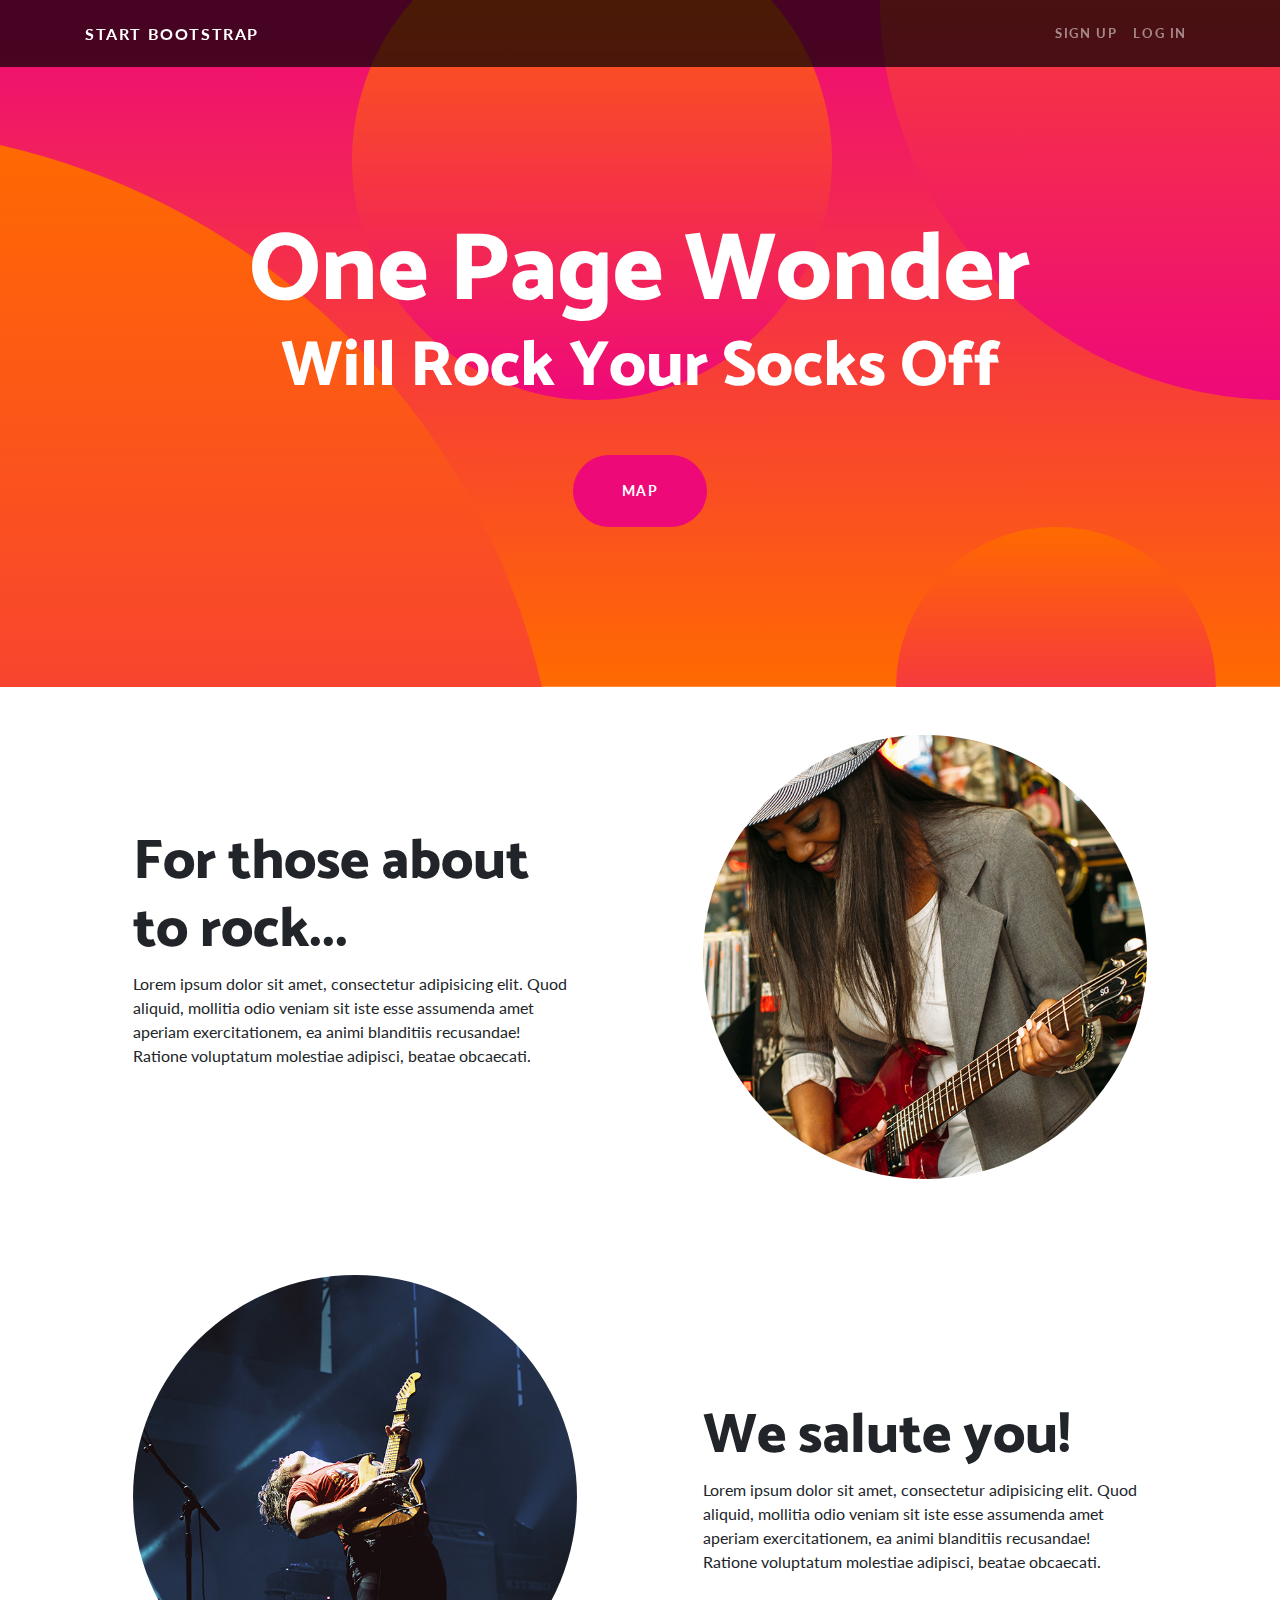
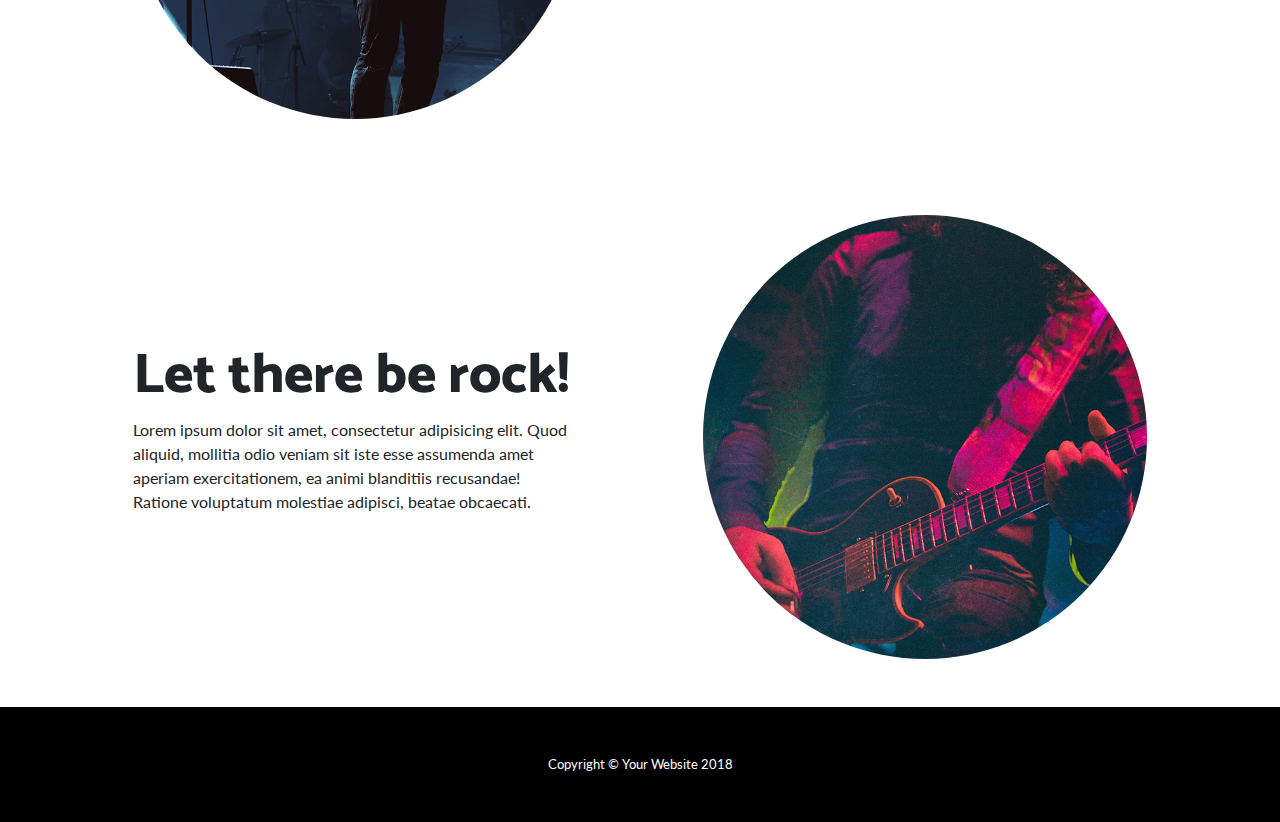
<file: index.html>
<!DOCTYPE html>
<html lang="en">

  <head>

    <meta charset="utf-8">
    <meta name="viewport" content="width=device-width, initial-scale=1, shrink-to-fit=no">
    <meta name="description" content="">
    <meta name="author" content="">

    <title>One Page Wonder - Start Bootstrap Template</title>

    <!-- Bootstrap core CSS -->
    <link href="vendor/bootstrap/css/bootstrap.min.css" rel="stylesheet">

    <!-- Custom fonts for this template -->
    <link href="https://fonts.googleapis.com/css?family=Catamaran:100,200,300,400,500,600,700,800,900" rel="stylesheet">
    <link href="https://fonts.googleapis.com/css?family=Lato:100,100i,300,300i,400,400i,700,700i,900,900i" rel="stylesheet">

    <!-- Custom styles for this template -->
    <link href="css/one-page-wonder.min.css" rel="stylesheet">

  </head>

  <body>

    <!-- Navigation -->
    <nav class="navbar navbar-expand-lg navbar-dark navbar-custom fixed-top">
      <div class="container">
        <a class="navbar-brand" href="#">Start Bootstrap</a>
        <button class="navbar-toggler" type="button" data-toggle="collapse" data-target="#navbarResponsive" aria-controls="navbarResponsive" aria-expanded="false" aria-label="Toggle navigation">
          <span class="navbar-toggler-icon"></span>
        </button>
        <div class="collapse navbar-collapse" id="navbarResponsive">
          <ul class="navbar-nav ml-auto">
            <li class="nav-item">
              <a class="nav-link" href="#">Sign Up</a>
            </li>
            <li class="nav-item">
              <a class="nav-link" href="#">Log In</a>
            </li>
          </ul>
        </div>
      </div>
    </nav>

    <header class="masthead text-center text-white">
      <div class="masthead-content">
        <div class="container">
          <h1 class="masthead-heading mb-0">One Page Wonder</h1>
          <h2 class="masthead-subheading mb-0">Will Rock Your Socks Off</h2>
          <a href="index2.html" class="btn btn-primary btn-xl rounded-pill mt-5">Map</a>
        </div>
      </div>
      <div class="bg-circle-1 bg-circle"></div>
      <div class="bg-circle-2 bg-circle"></div>
      <div class="bg-circle-3 bg-circle"></div>
      <div class="bg-circle-4 bg-circle"></div>
    </header>

    <section>
      <div class="container">
        <div class="row align-items-center">
          <div class="col-lg-6 order-lg-2">
            <div class="p-5">
              <img class="img-fluid rounded-circle" src="img/01.jpg" alt="">
            </div>
          </div>
          <div class="col-lg-6 order-lg-1">
            <div class="p-5">
              <h2 class="display-4">For those about to rock...</h2>
              <p>Lorem ipsum dolor sit amet, consectetur adipisicing elit. Quod aliquid, mollitia odio veniam sit iste esse assumenda amet aperiam exercitationem, ea animi blanditiis recusandae! Ratione voluptatum molestiae adipisci, beatae obcaecati.</p>
            </div>
          </div>
        </div>
      </div>
    </section>

    <section>
      <div class="container">
        <div class="row align-items-center">
          <div class="col-lg-6">
            <div class="p-5">
              <img class="img-fluid rounded-circle" src="img/02.jpg" alt="">
            </div>
          </div>
          <div class="col-lg-6">
            <div class="p-5">
              <h2 class="display-4">We salute you!</h2>
              <p>Lorem ipsum dolor sit amet, consectetur adipisicing elit. Quod aliquid, mollitia odio veniam sit iste esse assumenda amet aperiam exercitationem, ea animi blanditiis recusandae! Ratione voluptatum molestiae adipisci, beatae obcaecati.</p>
            </div>
          </div>
        </div>
      </div>
    </section>

    <section>
      <div class="container">
        <div class="row align-items-center">
          <div class="col-lg-6 order-lg-2">
            <div class="p-5">
              <img class="img-fluid rounded-circle" src="img/03.jpg" alt="">
            </div>
          </div>
          <div class="col-lg-6 order-lg-1">
            <div class="p-5">
              <h2 class="display-4">Let there be rock!</h2>
              <p>Lorem ipsum dolor sit amet, consectetur adipisicing elit. Quod aliquid, mollitia odio veniam sit iste esse assumenda amet aperiam exercitationem, ea animi blanditiis recusandae! Ratione voluptatum molestiae adipisci, beatae obcaecati.</p>
            </div>
          </div>
        </div>
      </div>
    </section>

    <!-- Footer -->
    <footer class="py-5 bg-black">
      <div class="container">
        <p class="m-0 text-center text-white small">Copyright &copy; Your Website 2018</p>
      </div>
      <!-- /.container -->
    </footer>

    <!-- Bootstrap core JavaScript -->
    <script src="vendor/jquery/jquery.min.js"></script>
    <script src="vendor/bootstrap/js/bootstrap.bundle.min.js"></script>

  </body>

</html>
</file>
<file: css/one-page-wonder.min.css>
/*!
 * Start Bootstrap - One Page Wonder v5.0.0 (https://startbootstrap.com/template-overviews/one-page-wonder)
 * Copyright 2013-2018 Start Bootstrap
 * Licensed under MIT (https://github.com/BlackrockDigital/startbootstrap-one-page-wonder/blob/master/LICENSE)
 */body{font-family:Lato}h1,h2,h3,h4,h5,h6{font-family:Catamaran;font-weight:800!important}.btn-xl{text-transform:uppercase;padding:1.5rem 3rem;font-size:.9rem;font-weight:700;letter-spacing:.1rem}.bg-black{background-color:#000!important}.rounded-pill{border-radius:5rem}.navbar-custom{padding-top:1rem;padding-bottom:1rem;background-color:rgba(0,0,0,.7)}.navbar-custom .navbar-brand{text-transform:uppercase;font-size:1rem;letter-spacing:.1rem;font-weight:700}.navbar-custom .navbar-nav .nav-item .nav-link{text-transform:uppercase;font-size:.8rem;font-weight:700;letter-spacing:.1rem}header.masthead{position:relative;overflow:hidden;padding-top:calc(7rem + 72px);padding-bottom:7rem;background:-webkit-gradient(linear,left bottom,left top,from(#ff6a00),to(#ee0979));background:linear-gradient(0deg,#ff6a00 0,#ee0979 100%);background-repeat:no-repeat;background-position:center center;background-attachment:scroll;background-size:cover}header.masthead .masthead-content{z-index:1;position:relative}header.masthead .masthead-content .masthead-heading{font-size:4rem}header.masthead .masthead-content .masthead-subheading{font-size:2rem}header.masthead .bg-circle{z-index:0;position:absolute;border-radius:100%;background:-webkit-gradient(linear,left bottom,left top,from(#ee0979),to(#ff6a00));background:linear-gradient(0deg,#ee0979 0,#ff6a00 100%)}header.masthead .bg-circle-1{height:90rem;width:90rem;bottom:-55rem;left:-55rem}header.masthead .bg-circle-2{height:50rem;width:50rem;top:-25rem;right:-25rem}header.masthead .bg-circle-3{height:20rem;width:20rem;bottom:-10rem;right:5%}header.masthead .bg-circle-4{height:30rem;width:30rem;top:-5rem;right:35%}@media (min-width:992px){header.masthead{padding-top:calc(10rem + 55px);padding-bottom:10rem}header.masthead .masthead-content .masthead-heading{font-size:6rem}header.masthead .masthead-content .masthead-subheading{font-size:4rem}}.bg-primary{background-color:#ee0979!important}.btn-primary{background-color:#ee0979;border-color:#ee0979}.btn-primary:active,.btn-primary:focus,.btn-primary:hover{background-color:#bd0760!important;border-color:#bd0760!important}.btn-primary:focus{-webkit-box-shadow:0 0 0 .2rem rgba(238,9,121,.5);box-shadow:0 0 0 .2rem rgba(238,9,121,.5)}.btn-secondary{background-color:#ff6a00;border-color:#ff6a00}.btn-secondary:active,.btn-secondary:focus,.btn-secondary:hover{background-color:#c50!important;border-color:#c50!important}.btn-secondary:focus{-webkit-box-shadow:0 0 0 .2rem rgba(255,106,0,.5);box-shadow:0 0 0 .2rem rgba(255,106,0,.5)}
</file>
